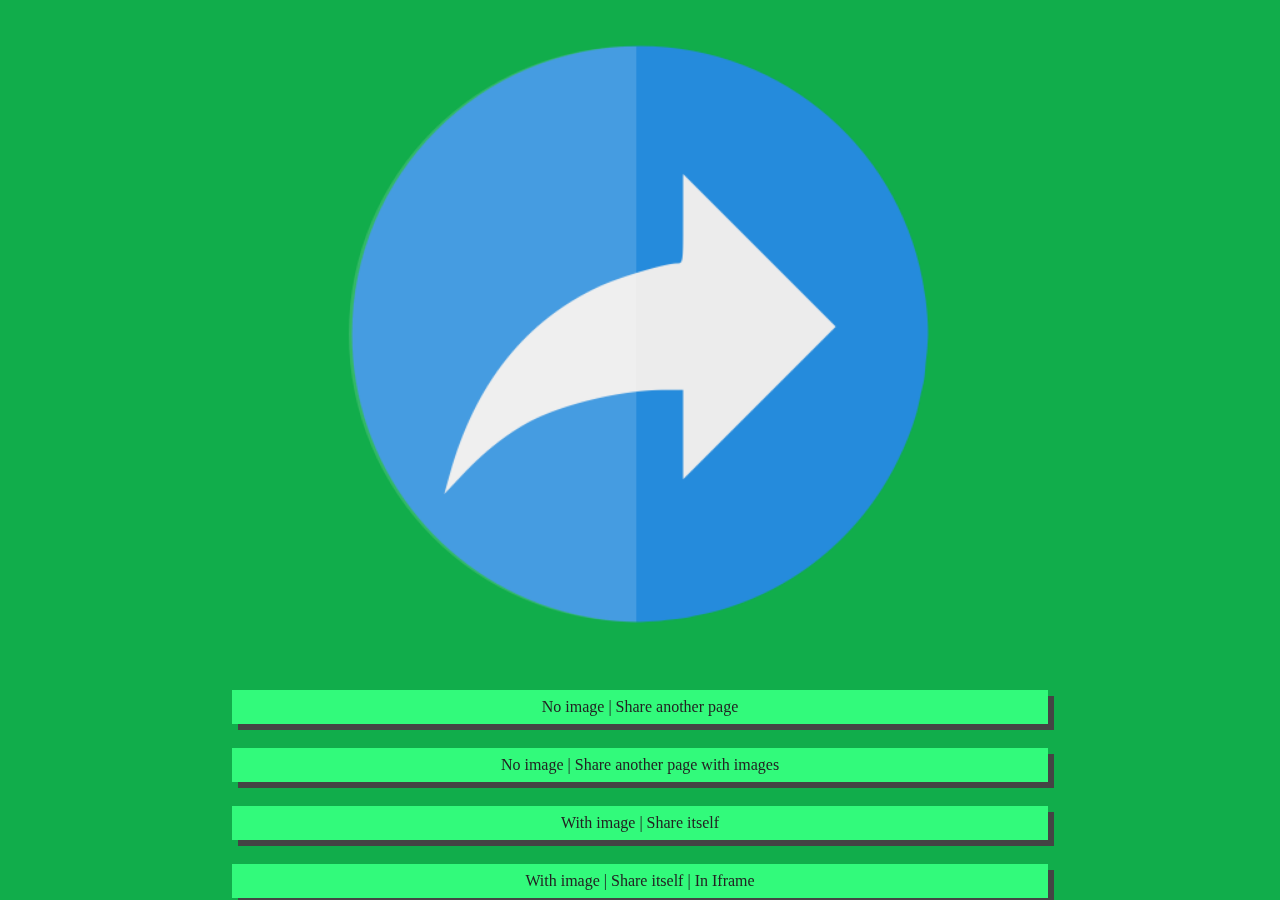
<file: index.html>
<html>
  <head>
    <title>Home - Sharelink</title>

    <meta name="viewport" content="width=device-width, initial-scale=1">
    <link rel="icon" type="image/png" href="images/share.png" />

    <meta property="og:title" content="Home - Sharelink" />
    <meta property="og:description" content="" />
    <meta property="og:image" content="https://andreypudov.com/sharelink-preview/images/share.png" />

    <meta name="twitter:title" content="Home - Sharelink" />
    <meta name="twitter:description" content="" />
    <meta name="twitter:image" content="https://andreypudov.com/sharelink-preview/images/share.png" />

    <link rel = 'stylesheet' href = 'styles.css' />
    <link rel = 'script' href = 'script.js' />
  </head>
  <body class = 'home'>
    <img src = 'images/share.png' />

    <a href = 'pages/no-image-to-another.html'>No image | Share another page</a>
    <a href = 'pages/no-image-to-another-with-image.html'>No image | Share another page with images</a>
    <a href = 'pages/with-image-to-self.html'>With image | Share itself</a>
    <a href = 'pages/with-image-to-self-in-iframe.html'>With image | Share itself | In Iframe</a>
  </body>
</html>
</file>
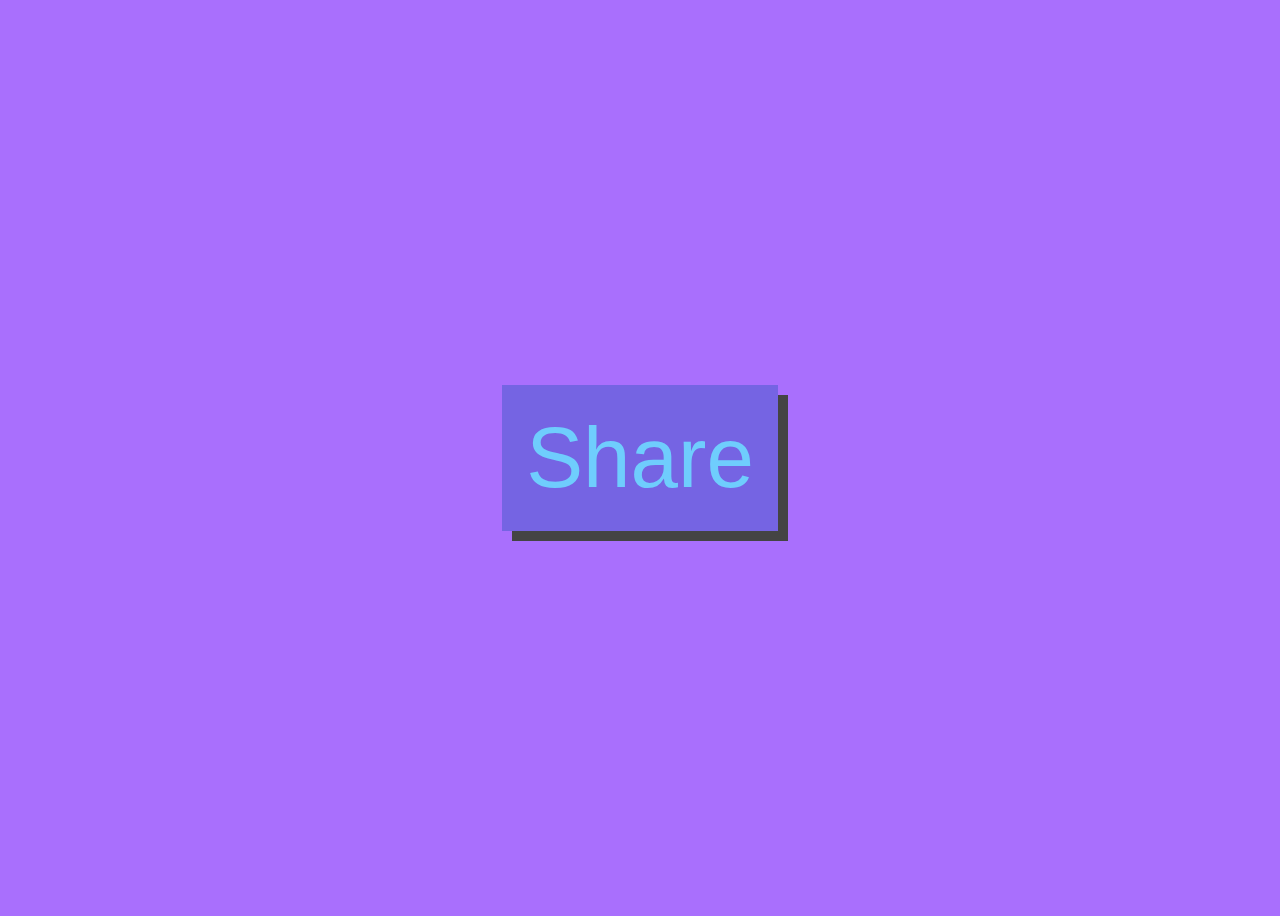
<file: sharepage.html>
<html>
  <head>
    <title>Sharelink - Page</title>

    <meta property="og:title" content="Rugby World Cup 2023 Winner" />
    <meta property="og:description" content="" />
    <meta property="og:image" content="https://scontent-arn2-1.cdninstagram.com/v/t51.29350-15/369540571_282211424530314_6647149346769603659_n.webp?stp=c216.0.648.648a_dst-jpg_s640x640&_nc_cat=107&ccb=1-7&_nc_sid=8ae9d6&_nc_ohc=6kDcaD2hbbYAX9jRa-8&_nc_ht=scontent-arn2-1.cdninstagram.com&oh=00_AfDj5-gTvop4nObeuR-4fPprmIYaupe0aNQPSOGSgHX0Cw&oe=64EA594E" />

    <meta name="twitter:card" content="summary_large_image" />
    <meta name="twitter:title" content="Rugby World Cup 2023 Winner" />
    <meta name="twitter:description" content="" />
    <meta name="twitter:image" content="https://scontent-arn2-1.cdninstagram.com/v/t51.29350-15/369540571_282211424530314_6647149346769603659_n.webp?stp=c216.0.648.648a_dst-jpg_s640x640&_nc_cat=107&ccb=1-7&_nc_sid=8ae9d6&_nc_ohc=6kDcaD2hbbYAX9jRa-8&_nc_ht=scontent-arn2-1.cdninstagram.com&oh=00_AfDj5-gTvop4nObeuR-4fPprmIYaupe0aNQPSOGSgHX0Cw&oe=64EA594E" />
    
    <style>
      body {
        background-color: #A96FFD;

        height: 100%;
        display: flex;
        align-items: center;
        justify-content: center;
        overflow: hidden;
      }

      body > button {
        background-color: #7564E3;
        color: #6FCDFD;
        box-shadow: 10px 10px #444;
        
        border: none;
        font-size: 64pt;
        padding: 24px;
      }
    </style>
    <script>
      function share() {
        const data = {
          url: '/sharepage.html'
        };
          
        if (navigator.share) {
          console.log('Web Share API is supported');
          navigator.share(data)
            .then(() => console.log('Successful share'))
            .catch((error) => console.log('Error sharing', error));
        }
      }
    </script>
  </head>
  <body>
    <button onclick='share()'>Share</button>
  </body>
</html>
</file>
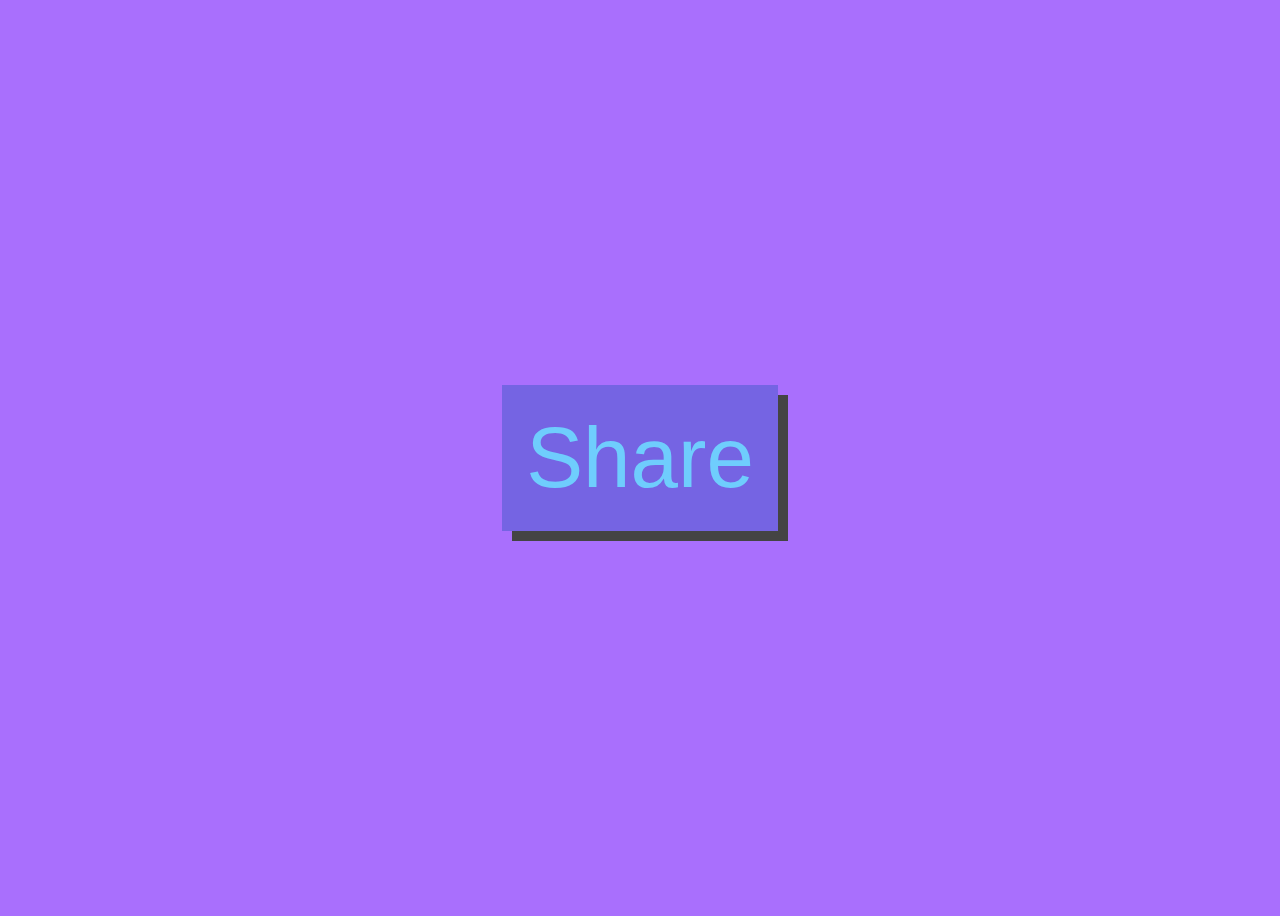
<file: artifacts/sharepage.html>
<html>
  <head>
    <title>Sharelink - Page</title>

    <meta property="og:title" content="Rugby World Cup 2023 Winner" />
    <meta property="og:description" content="" />
    <meta property="og:image" content="https://scontent-arn2-1.cdninstagram.com/v/t51.29350-15/369540571_282211424530314_6647149346769603659_n.webp?stp=c216.0.648.648a_dst-jpg_s640x640&_nc_cat=107&ccb=1-7&_nc_sid=8ae9d6&_nc_ohc=6kDcaD2hbbYAX9jRa-8&_nc_ht=scontent-arn2-1.cdninstagram.com&oh=00_AfDj5-gTvop4nObeuR-4fPprmIYaupe0aNQPSOGSgHX0Cw&oe=64EA594E" />

    <meta name="twitter:card" content="summary_large_image" />
    <meta name="twitter:title" content="Rugby World Cup 2023 Winner" />
    <meta name="twitter:description" content="" />
    <meta name="twitter:image" content="https://scontent-arn2-1.cdninstagram.com/v/t51.29350-15/369540571_282211424530314_6647149346769603659_n.webp?stp=c216.0.648.648a_dst-jpg_s640x640&_nc_cat=107&ccb=1-7&_nc_sid=8ae9d6&_nc_ohc=6kDcaD2hbbYAX9jRa-8&_nc_ht=scontent-arn2-1.cdninstagram.com&oh=00_AfDj5-gTvop4nObeuR-4fPprmIYaupe0aNQPSOGSgHX0Cw&oe=64EA594E" />

    <style>
      body {
        background-color: #A96FFD;

        height: 100%;
        display: flex;
        align-items: center;
        justify-content: center;
        overflow: hidden;
      }

      body > button {
        background-color: #7564E3;
        color: #6FCDFD;
        box-shadow: 10px 10px #444;

        border: none;
        font-size: 64pt;
        padding: 24px;
      }
    </style>
    <script>
      function share() {
        const data = {
          url: '/sharepage.html'
        };

        if (navigator.share) {
          console.log('Web Share API is supported');
          navigator.share(data)
            .then(() => console.log('Successful share'))
            .catch((error) => console.log('Error sharing', error));
        }
      }
    </script>
  </head>
  <body>
    <button onclick='share()'>Share</button>
  </body>
</html>
</file>
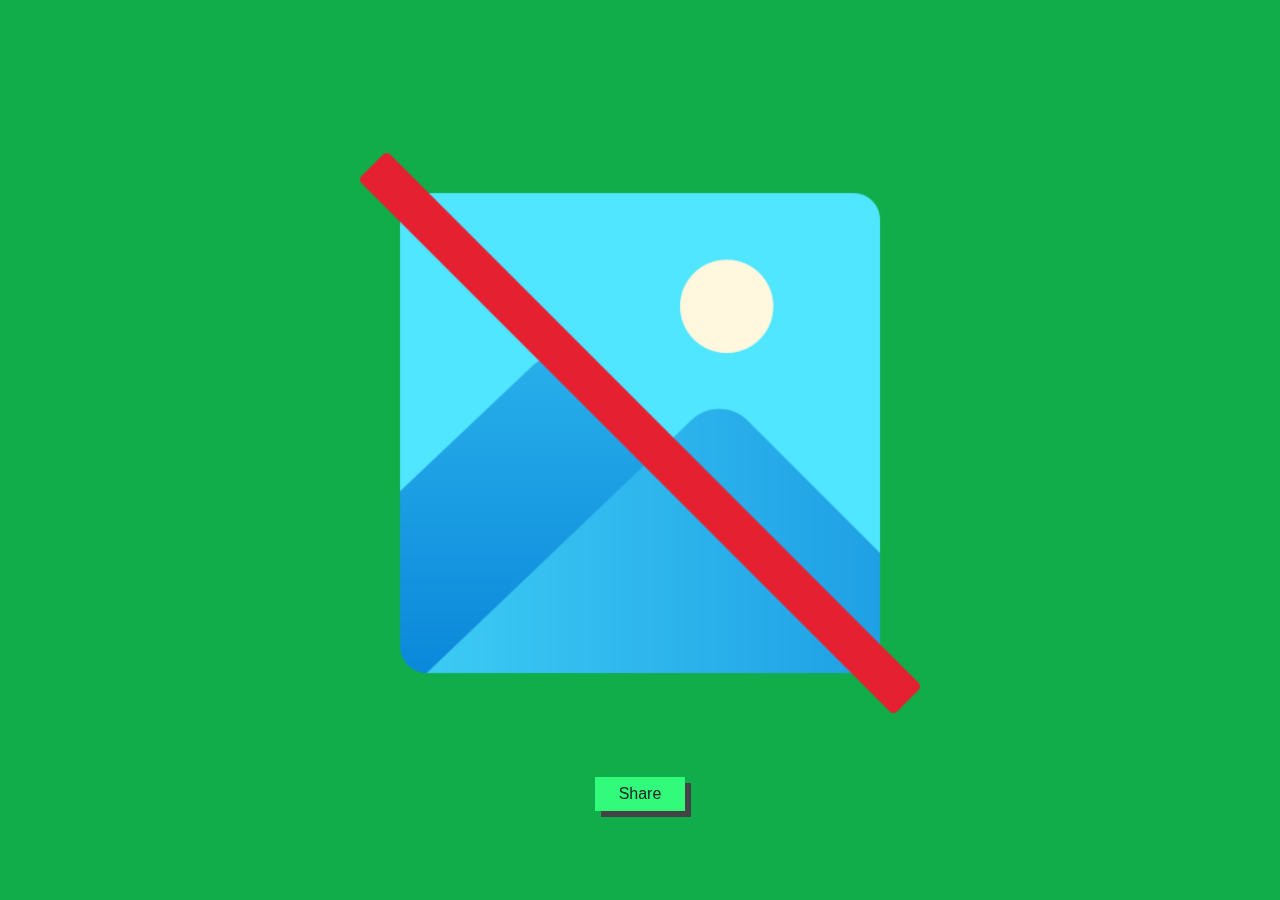
<file: pages/no-image-to-another-with-image.html>
<html>
  <head>
    <title>Another - Sharelink</title>

    <meta name="viewport" content="width=device-width, initial-scale=1">
    <link rel="icon" type="image/png" href="../images/share.png" />

    <link rel = 'stylesheet' href = '../styles.css' />
    <script src = '../script.js'></script>
  </head>
  <body>
    <img src = '../images/noimage.png' />
    <button onclick = 'share("/with-image-to-self.html")'>Share</button>
  </body>
</html>
</file>
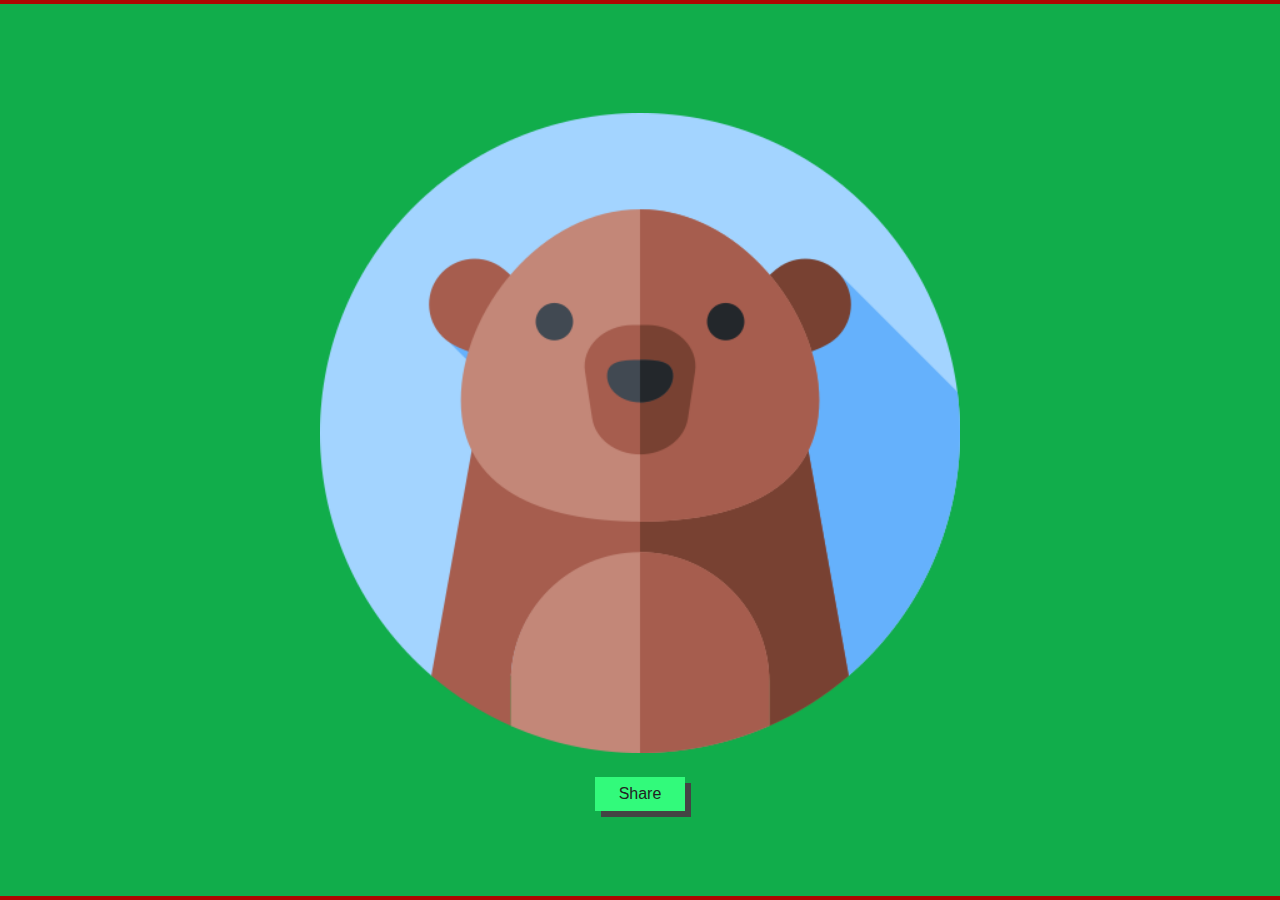
<file: pages/with-image-to-self-in-iframe.html>
<html>
  <head>
    <title>Self in Iframe - Sharelink</title>

    <meta name="viewport" content="width=device-width, initial-scale=1">
    <link rel="icon" type="image/png" href="../images/share.png" />

    <meta property="og:title" content="Self in Iframe - Sharelink" />
    <meta property="og:description" content="With image | Share itself | In Iframe" />
    <meta property="og:image" content="https://andreypudov.com/sharelink-preview/images/bear.png" />

    <meta name="twitter:title" content="Self in Iframe - Sharelink" />
    <meta name="twitter:description" content="With image | Share itself | In Iframe" />
    <meta name="twitter:image" content="https://andreypudov.com/sharelink-preview/images/bear.png" />

    <link rel = 'stylesheet' href = '../styles.css' />
    <script src = '../script.js'></script>
  </head>
  <body>
    <iframe src="with-image-to-self.html">
    </iframe>
  </body>
</html>
</file>
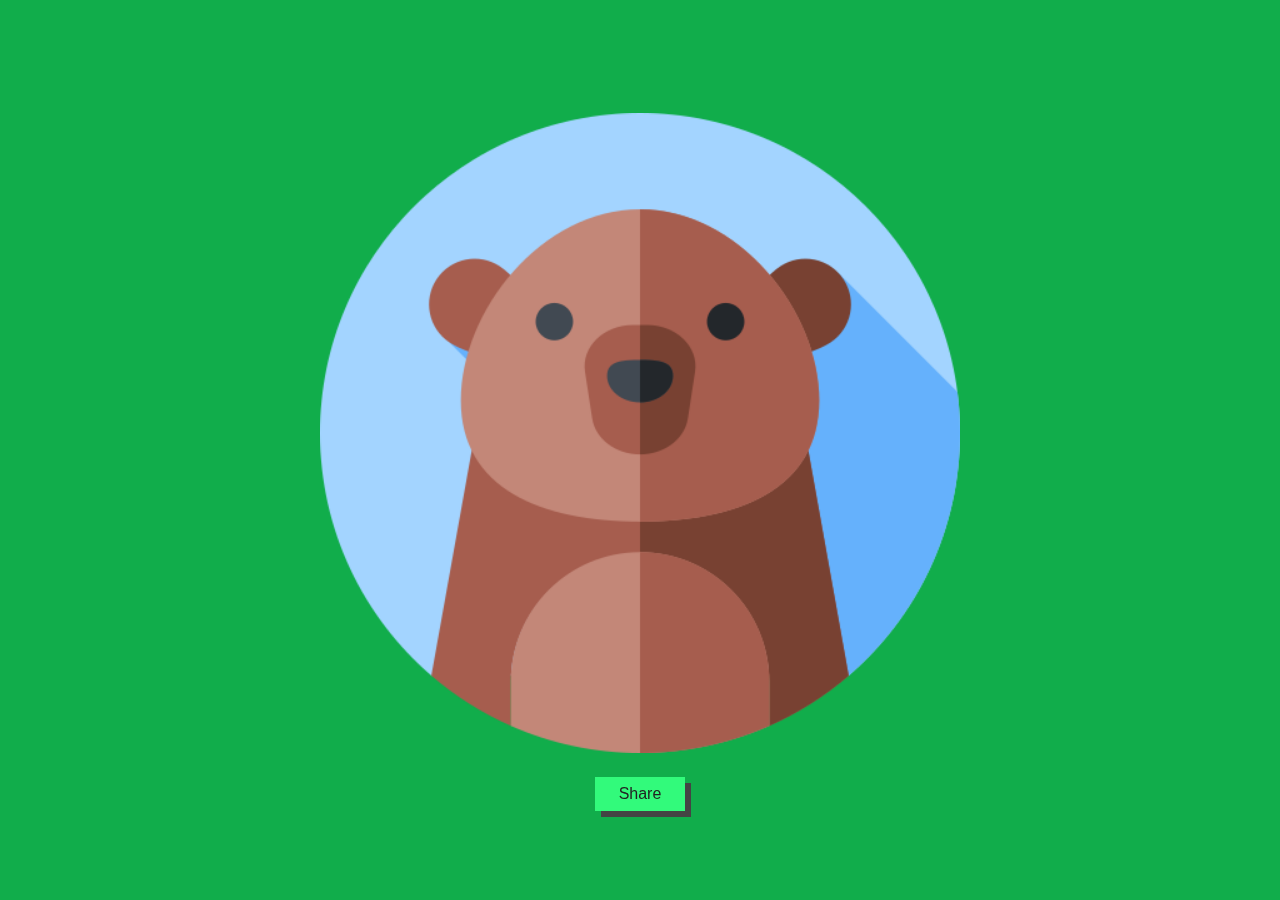
<file: pages/with-image-to-self.html>
<html>
  <head>
    <title>Self - Sharelink</title>

    <meta name="viewport" content="width=device-width, initial-scale=1">
    <link rel="icon" type="image/png" href="../images/share.png" />

    <meta property="og:title" content="Self in Iframe - Sharelink" />
    <meta property="og:description" content="With image | Share itself | In Iframe" />
    <meta property="og:image" content="https://andreypudov.com/sharelink-preview/images/bear.png" />

    <meta name="twitter:title" content="Self in Iframe - Sharelink" />
    <meta name="twitter:description" content="With image | Share itself | In Iframe" />
    <meta name="twitter:image" content="https://andreypudov.com/sharelink-preview/images/bear.png" />

    <link rel = 'stylesheet' href = '../styles.css' />
    <script src = '../script.js'></script>
  </head>
  <body>
    <img src = '../images/bear.png' />
    <button onclick = 'share("with-image-to-self.html")'>Share</button>
  </body>
</html>
</file>
<file: styles.css>
body {
  display: flex;
  position: fixed;
  flex-direction: column;
  background-color: #11AD4B;

  width: 100%;
  height: 100%;
  margin: 0;
  align-items: center;
  justify-content: center;
}

body > img {
  width: 50%;
  margin: 24px;
}

body > button, a {
  background-color: #32FA7B;
  color: #222;
  box-shadow: 6px 6px #444;

  border: none;
  font-size: 12pt;
  padding: 8px 24px;
}

.home > a {
  text-align: center;
  text-decoration: none;
  width: 60%;
  margin: 12px 0;
}

body > iframe {
  border: 4px solid #AD0700;
  width: 100%;
  height: 100%;
}
</file>
